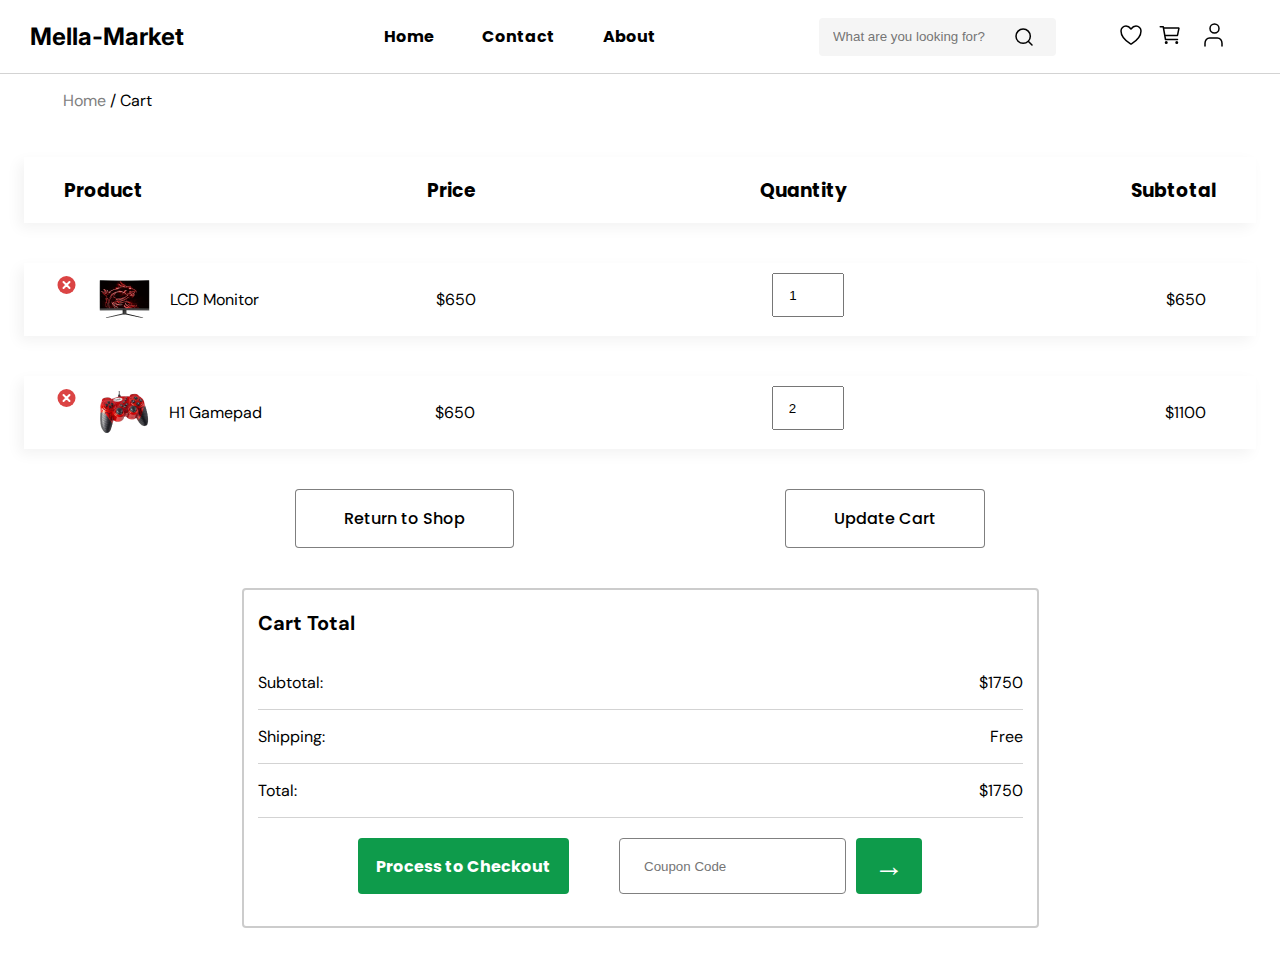
<file: Cart/index.html>
<!DOCTYPE html>
<html lang="en">
  <head>
    <meta charset="UTF-8" />
    <meta name="viewport" content="width=device-width, initial-scale=1.0" />
    <link rel="stylesheet" href="./styles.css" />
    <title>Document</title>
  </head>
  <body>
    <nav>
      <div class="left-nav">
        <span>Mella-Market</span>
        <ul>
          <li><a href="#">Home</a></li>
          <li><a href="#">Contact</a></li>
          <li><a href="#">About</a></li>
        </ul>
      </div>
      <div class="right-nav">
        <div class="search-wrapper">
          <input
            class="search-content"
            placeholder="What are you looking for?"
          />
          <svg
            width="24"
            height="24"
            viewBox="0 0 24 24"
            fill="none"
            xmlns="http://www.w3.org/2000/svg"
          >
            <path
              d="M20 20L16.2223 16.2156M18.3158 11.1579C18.3158 13.0563 17.5617 14.8769 16.2193 16.2193C14.8769 17.5617 13.0563 18.3158 11.1579 18.3158C9.2595 18.3158 7.43886 17.5617 6.0965 16.2193C4.75413 14.8769 4 13.0563 4 11.1579C4 9.2595 4.75413 7.43886 6.0965 6.0965C7.43886 4.75413 9.2595 4 11.1579 4C13.0563 4 14.8769 4.75413 16.2193 6.0965C17.5617 7.43886 18.3158 9.2595 18.3158 11.1579V11.1579Z"
              stroke="black"
              stroke-width="1.5"
              stroke-linecap="round"
            />
          </svg>
        </div>
        <div class="icons">
          <ul>
            <li>
              <a href="#"
                ><svg
                  width="22"
                  height="20"
                  viewBox="0 0 22 20"
                  fill="none"
                  xmlns="http://www.w3.org/2000/svg"
                >
                  <path
                    d="M6 1C3.239 1 1 3.23669 1 5.99621C1 8.22381 1.875 13.5107 10.488 18.8551C10.6423 18.9499 10.8194 19 11 19C11.1806 19 11.3577 18.9499 11.512 18.8551C20.125 13.5107 21 8.22381 21 5.99621C21 3.23669 18.761 1 16 1C13.239 1 11 4.028 11 4.028C11 4.028 8.761 1 6 1Z"
                    stroke="black"
                    stroke-width="1.5"
                    stroke-linecap="round"
                    stroke-linejoin="round"
                  />
                </svg>
              </a>
            </li>
            <li>
              <a href="#"
                ><svg
                  width="24"
                  height="24"
                  viewBox="0 0 24 24"
                  fill="none"
                  xmlns="http://www.w3.org/2000/svg"
                >
                  <path
                    d="M8.25 20.25C8.66421 20.25 9 19.9142 9 19.5C9 19.0858 8.66421 18.75 8.25 18.75C7.83579 18.75 7.5 19.0858 7.5 19.5C7.5 19.9142 7.83579 20.25 8.25 20.25Z"
                    stroke="black"
                    stroke-width="1.5"
                    stroke-linecap="round"
                    stroke-linejoin="round"
                  />
                  <path
                    d="M18.75 20.25C19.1642 20.25 19.5 19.9142 19.5 19.5C19.5 19.0858 19.1642 18.75 18.75 18.75C18.3358 18.75 18 19.0858 18 19.5C18 19.9142 18.3358 20.25 18.75 20.25Z"
                    stroke="black"
                    stroke-width="1.5"
                    stroke-linecap="round"
                    stroke-linejoin="round"
                  />
                  <path
                    d="M2.25 3.75H5.25L7.5 16.5H19.5"
                    stroke="black"
                    stroke-width="1.5"
                    stroke-linecap="round"
                    stroke-linejoin="round"
                  />
                  <path
                    d="M7.5 12.5H19.1925C19.2792 12.5001 19.3633 12.4701 19.4304 12.4151C19.4975 12.3601 19.5434 12.2836 19.5605 12.1986L20.9105 5.44859C20.9214 5.39417 20.92 5.338 20.9066 5.28414C20.8931 5.23029 20.8679 5.18009 20.8327 5.13717C20.7975 5.09426 20.7532 5.05969 20.703 5.03597C20.6528 5.01225 20.598 4.99996 20.5425 5H6"
                    stroke="black"
                    stroke-width="1.5"
                    stroke-linecap="round"
                    stroke-linejoin="round"
                  />
                </svg>
              </a>
            </li>
            <li>
              <a href="#"
                ><svg
                  width="32"
                  height="32"
                  viewBox="0 0 32 32"
                  fill="none"
                  xmlns="http://www.w3.org/2000/svg"
                >
                  <path
                    d="M24 27V24.3333C24 22.9188 23.5224 21.5623 22.6722 20.5621C21.8221 19.5619 20.669 19 19.4667 19H11.5333C10.331 19 9.17795 19.5619 8.32778 20.5621C7.47762 21.5623 7 22.9188 7 24.3333V27"
                    stroke="black"
                    stroke-width="1.5"
                    stroke-linecap="round"
                    stroke-linejoin="round"
                  />
                  <path
                    d="M16.5 14C18.9853 14 21 11.9853 21 9.5C21 7.01472 18.9853 5 16.5 5C14.0147 5 12 7.01472 12 9.5C12 11.9853 14.0147 14 16.5 14Z"
                    stroke="black"
                    stroke-width="1.5"
                    stroke-linecap="round"
                    stroke-linejoin="round"
                  />
                </svg>
              </a>
            </li>
          </ul>
        </div>
      </div>
    </nav>
    <p class="path"><span>Home</span> / Cart</p>
    <div class="Product-list">
      <div class="Cart Cart-header">
        <h3>Product</h3>
        <h3>Price</h3>
        <h3>Quantity</h3>
        <h3>Subtotal</h3>
      </div>
      <div class="Cart-item">
        <div class="item">
          <svg
            width="25"
            height="24"
            viewBox="0 0 25 24"
            fill="none"
            xmlns="http://www.w3.org/2000/svg"
          >
            <circle cx="12.5" cy="12" r="9" fill="#DB4444" />
            <path
              d="M9.5 15L12.5 12M15.5 9L12.4994 12M12.4994 12L9.5 9M12.5 12L15.5 15"
              stroke="white"
              stroke-width="2"
              stroke-linecap="round"
              stroke-linejoin="round"
            />
          </svg>
          <img src="./Images/Image1.png" alt="LCD Monitor" />
          <p>LCD Monitor</p>
        </div>
        <p class="price">$650</p>
        <input type="number" min="1" value="1" />
        <p class="subtotal-price">$650</p>
      </div>
      <div class="Cart-item">
        <div class="item">
          <svg
            width="25"
            height="24"
            viewBox="0 0 25 24"
            fill="none"
            xmlns="http://www.w3.org/2000/svg"
          >
            <circle cx="12.5" cy="12" r="9" fill="#DB4444" />
            <path
              d="M9.5 15L12.5 12M15.5 9L12.4994 12M12.4994 12L9.5 9M12.5 12L15.5 15"
              stroke="white"
              stroke-width="2"
              stroke-linecap="round"
              stroke-linejoin="round"
            />
          </svg>
          <img src="./Images/Image2.png" alt="LCD Monitor" />
          <p>H1 Gamepad</p>
        </div>
        <p class="price">$650</p>
        <input type="number" min="1" value="2" />
        <p class="subtotal-price">$1100</p>
      </div>
      <div class="Buttons">
        <button>Return to Shop</button>
        <button>Update Cart</button>
      </div>
      <div class="Cart-total">
        <h3>Cart Total</h3>
        <div class="Cart-subtotal">
          <p>Subtotal:</p>
          <p>$1750</p>
        </div>
        <div class="Cart-subtotal">
          <p>Shipping:</p>
          <p>Free</p>
        </div>
        <div class="Cart-subtotal">
          <p>Total:</p>
          <p>$1750</p>
        </div>
        <div class="Checkout-buttons">
          <button>Process to Checkout</button>
          <div class="Coupon">
            <input type="text" placeholder="Coupon Code" />
            <button><span class="right-arrow">&rarr;</span></button>
          </div>
        </div>
      </div>
    </div>
  </body>
</html>
</file>
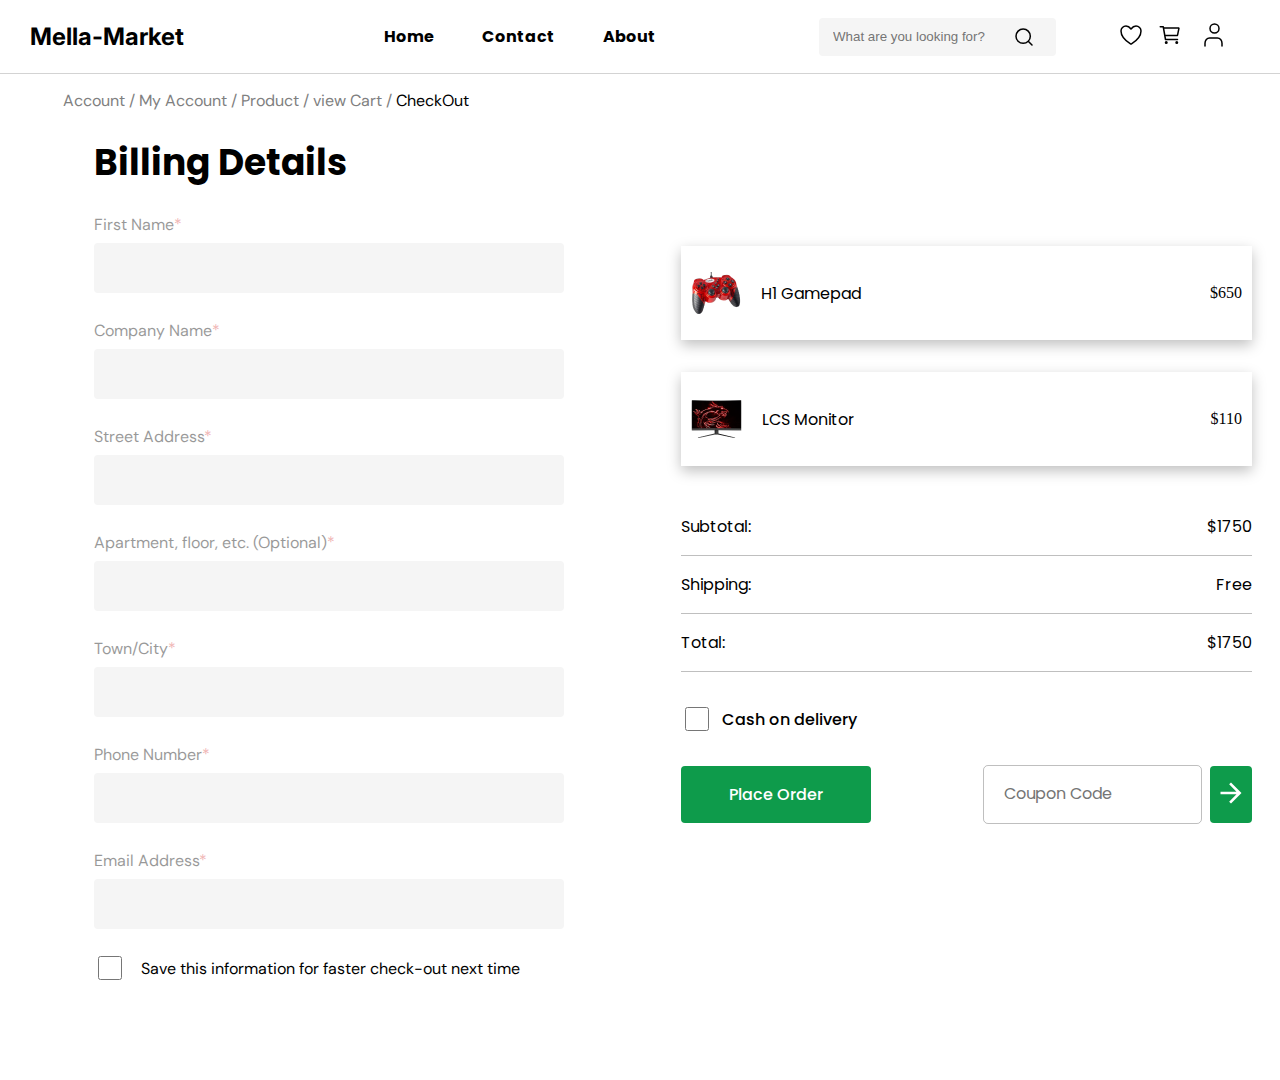
<file: Checkout/index.html>
<!DOCTYPE html>
<html lang="en">
  <head>
    <meta charset="UTF-8" />
    <meta name="viewport" content="width=device-width, initial-scale=1.0" />
    <link rel="stylesheet" href="./styles.css" />
    <title>Document</title>
  </head>
  <body>
    <nav>
      <div class="left-nav">
        <span>Mella-Market</span>
        <ul>
          <li><a href="#">Home</a></li>
          <li><a href="#">Contact</a></li>
          <li><a href="#">About</a></li>
        </ul>
      </div>
      <div class="right-nav">
        <div class="search-wrapper">
          <input
            class="search-content"
            placeholder="What are you looking for?"
          />
          <svg
            width="24"
            height="24"
            viewBox="0 0 24 24"
            fill="none"
            xmlns="http://www.w3.org/2000/svg"
          >
            <path
              d="M20 20L16.2223 16.2156M18.3158 11.1579C18.3158 13.0563 17.5617 14.8769 16.2193 16.2193C14.8769 17.5617 13.0563 18.3158 11.1579 18.3158C9.2595 18.3158 7.43886 17.5617 6.0965 16.2193C4.75413 14.8769 4 13.0563 4 11.1579C4 9.2595 4.75413 7.43886 6.0965 6.0965C7.43886 4.75413 9.2595 4 11.1579 4C13.0563 4 14.8769 4.75413 16.2193 6.0965C17.5617 7.43886 18.3158 9.2595 18.3158 11.1579V11.1579Z"
              stroke="black"
              stroke-width="1.5"
              stroke-linecap="round"
            />
          </svg>
        </div>
        <div class="icons">
          <ul>
            <li>
              <a href="#"
                ><svg
                  width="22"
                  height="20"
                  viewBox="0 0 22 20"
                  fill="none"
                  xmlns="http://www.w3.org/2000/svg"
                >
                  <path
                    d="M6 1C3.239 1 1 3.23669 1 5.99621C1 8.22381 1.875 13.5107 10.488 18.8551C10.6423 18.9499 10.8194 19 11 19C11.1806 19 11.3577 18.9499 11.512 18.8551C20.125 13.5107 21 8.22381 21 5.99621C21 3.23669 18.761 1 16 1C13.239 1 11 4.028 11 4.028C11 4.028 8.761 1 6 1Z"
                    stroke="black"
                    stroke-width="1.5"
                    stroke-linecap="round"
                    stroke-linejoin="round"
                  />
                </svg>
              </a>
            </li>
            <li>
              <a href="#"
                ><svg
                  width="24"
                  height="24"
                  viewBox="0 0 24 24"
                  fill="none"
                  xmlns="http://www.w3.org/2000/svg"
                >
                  <path
                    d="M8.25 20.25C8.66421 20.25 9 19.9142 9 19.5C9 19.0858 8.66421 18.75 8.25 18.75C7.83579 18.75 7.5 19.0858 7.5 19.5C7.5 19.9142 7.83579 20.25 8.25 20.25Z"
                    stroke="black"
                    stroke-width="1.5"
                    stroke-linecap="round"
                    stroke-linejoin="round"
                  />
                  <path
                    d="M18.75 20.25C19.1642 20.25 19.5 19.9142 19.5 19.5C19.5 19.0858 19.1642 18.75 18.75 18.75C18.3358 18.75 18 19.0858 18 19.5C18 19.9142 18.3358 20.25 18.75 20.25Z"
                    stroke="black"
                    stroke-width="1.5"
                    stroke-linecap="round"
                    stroke-linejoin="round"
                  />
                  <path
                    d="M2.25 3.75H5.25L7.5 16.5H19.5"
                    stroke="black"
                    stroke-width="1.5"
                    stroke-linecap="round"
                    stroke-linejoin="round"
                  />
                  <path
                    d="M7.5 12.5H19.1925C19.2792 12.5001 19.3633 12.4701 19.4304 12.4151C19.4975 12.3601 19.5434 12.2836 19.5605 12.1986L20.9105 5.44859C20.9214 5.39417 20.92 5.338 20.9066 5.28414C20.8931 5.23029 20.8679 5.18009 20.8327 5.13717C20.7975 5.09426 20.7532 5.05969 20.703 5.03597C20.6528 5.01225 20.598 4.99996 20.5425 5H6"
                    stroke="black"
                    stroke-width="1.5"
                    stroke-linecap="round"
                    stroke-linejoin="round"
                  />
                </svg>
              </a>
            </li>
            <li>
              <a href="#"
                ><svg
                  width="32"
                  height="32"
                  viewBox="0 0 32 32"
                  fill="none"
                  xmlns="http://www.w3.org/2000/svg"
                >
                  <path
                    d="M24 27V24.3333C24 22.9188 23.5224 21.5623 22.6722 20.5621C21.8221 19.5619 20.669 19 19.4667 19H11.5333C10.331 19 9.17795 19.5619 8.32778 20.5621C7.47762 21.5623 7 22.9188 7 24.3333V27"
                    stroke="black"
                    stroke-width="1.5"
                    stroke-linecap="round"
                    stroke-linejoin="round"
                  />
                  <path
                    d="M16.5 14C18.9853 14 21 11.9853 21 9.5C21 7.01472 18.9853 5 16.5 5C14.0147 5 12 7.01472 12 9.5C12 11.9853 14.0147 14 16.5 14Z"
                    stroke="black"
                    stroke-width="1.5"
                    stroke-linecap="round"
                    stroke-linejoin="round"
                  />
                </svg>
              </a>
            </li>
          </ul>
        </div>
      </div>
    </nav>
    <p class="path">
      <span>Account / My Account / Product / view Cart / </span>CheckOut
    </p>
    <h1>Billing Details</h1>
    <div class="content-wrapper">
      <div class="Form-Container">
        <div class="form-group">
          <label for="First_Name">First Name</label>
          <input type="text" class="First_Name" />
        </div>
        <div class="form-group">
          <label for="Company_Name">Company Name</label>
          <input type="text" class="Company_Name" />
        </div>
        <div class="form-group">
          <label for="Street_Address">Street Address</label>
          <input type="text" class="Street_Address" />
        </div>
        <div class="form-group">
          <label for="Apartment">Apartment, floor, etc. (Optional)</label>
          <input type="text" class="Apartment" />
        </div>
        <div class="form-group">
          <label for="Town">Town/City</label>
          <input type="text" class="Town" />
        </div>
        <div class="form-group">
          <label for="Phone_Number">Phone Number</label>
          <input type="text" class="Phone_Number" />
        </div>
        <div class="form-group">
          <label for="Email_Address">Email Address</label>
          <input type="text" class="Email_Address" />
        </div>
        <div class="checkout-group">
          <input class="checkbox" type="checkbox" /><span class="save"
            >Save this information for faster check-out next time</span
          >
        </div>
      </div>
      <div class="checkout-summary">
        <div class="Gamepad">
          <div class="gamepad-group">
            <img src="../Cart/Images/Image2.png" alt="H1 Gamepad" />
            <p>H1 Gamepad</p>
          </div>
          <p>$650</p>
        </div>
        <div class="Gamepad">
          <div class="gamepad-group">
            <img src="../Cart/Images/Image1.png" alt="H1 Gamepad" />
            <p>LCS Monitor</p>
          </div>
          <p>$110</p>
        </div>
        <div class="price">
          <div class="pricing-info">
            <p>Subtotal:</p>
            <p>$1750</p>
          </div>
          <div class="pricing-info">
            <p>Shipping:</p>
            <p>Free</p>
          </div>
          <div class="pricing-info">
            <p>Total:</p>
            <p>$1750</p>
          </div>
          <div class="radio">
            <input type="checkbox" class="save" /><span>Cash on delivery</span>
          </div>
          <div class="checkout-buttons">
            <button class="Placeorder">Place Order</button>
            <div class="Coupon">
              <input type="text" placeholder="Coupon Code" />
              <button>
                <span>
                  <svg
                    width="22"
                    height="22"
                    viewBox="0 0 22 22"
                    fill="none"
                    xmlns="http://www.w3.org/2000/svg"
                  >
                    <path
                      d="M11 0.500061L9.14937 2.35069L16.4731 9.68756H0.5V12.3126H16.4731L9.14937 19.6494L11 21.5001L21.5 11.0001L11 0.500061Z"
                      fill="white"
                    />
                  </svg>
                </span>
              </button>
            </div>
          </div>
        </div>
      </div>
    </div>
  </body>
</html>
</file>
<file: Cart/styles.css>
@import url("https://fonts.googleapis.com/css2?family=DM+Sans:opsz@9..40&family=Inter:opsz,wght@14..32,700&family=Poppins:wght@400;700&display=swap");

html,
body {
  padding: 0;
  margin: 0;
  box-sizing: border-box;
}

nav {
  width: 100%;
  height: 73px;
  display: flex;
  justify-content: space-between;
  align-items: center;
  padding: 0 30px;
  border-bottom: 0.5px solid lightgray;
}

.left-nav {
  width: auto;
  height: 24px;
  display: flex;
  gap: 160px;
  align-items: center;
}

.left-nav span {
  text-wrap: nowrap;
  font-size: 24px;
  font-family: "Inter", sans-serif;
  font-optical-sizing: auto;
  font-weight: 700;
  font-style: normal;
}

.left-nav ul {
  display: flex;
  gap: 48px;
  list-style: none;
  font-family: "Poppins", sans-serif;
  font-weight: 700;
  font-style: normal;
  font-size: 16px;
}

ul a {
  text-decoration: none;
  color: black;
}

.right-nav {
  width: auto;
  height: 38px;
  display: flex;
  gap: 24px;
  align-items: center;
  margin-right: 80px;
}

.right-nav .search-wrapper {
  width: fit-content;
  height: 38px;
  display: flex;
  align-items: center;
  padding: 0 20px 0 12px;
  background-color: #f5f5f5;
  border-radius: 4px;
}

.search-wrapper > svg {
  cursor: pointer;
}

.right-nav .search-content {
  display: flex;
  height: 24px;
  width: auto;
  align-items: center;
  gap: 34px;
  flex-wrap: nowrap;
  border: none;
  background-color: #f5f5f5;
}

.search-content p {
  text-wrap: nowrap;
}

.icons ul {
  display: flex;
  list-style: none;
  gap: 16px;
  align-items: center;
}

/* Path  */

.path {
  margin-left: 63px;
  font-family: "DM Sans", sans-serif;
}

.path span {
  color: gray;
}

/* Product List */

.Product-list {
  width: fit-content;
  height: auto;
  margin: auto;
  /* border: solid red; */
  display: flex;
  flex-direction: column;
  gap: 40px;
  position: relative;
  top: 30px;
}

.Product-list .Cart {
  display: flex;
  gap: 284px;
  box-shadow: -5px 5px 13px 0 rgba(0, 0, 0, 0.05);
  padding: 0 40px;
  font-family: "Poppins", sans-serif;
  font-weight: 700;
  font-size: 16px;
  font-style: normal;
}

.Cart-item {
  box-shadow: -5px 5px 13px 0 rgba(0, 0, 0, 0.05);
  display: flex;
  padding: 10px 30px;
  font-family: "DM Sans", sans-serif;
  font-weight: 400;
  font-style: normal;
  font-size: 16px;
  justify-content: space-between;
}

.item {
  display: flex;
  gap: 20px;
  width: 210px;
  align-items: center;
  text-wrap: nowrap;
}

.item p {
    width: 100px;
}

.item svg {
  align-self: flex-start;
  cursor: pointer;
  flex-shrink: 0;
}

input[type="number"] {
  width: 72px;
  height: 44px;
  padding: 0 15px;
  box-sizing: border-box;
}

.Cart-item .price {
  margin-left: 125px;
}
.Cart-item input {
  margin-left: 250px;
}
.Cart-item .subtotal-price {
  margin-left: 275px;
  padding-right: 20px;
}

.Buttons {
  display: flex;
  justify-content: space-evenly;
}

.Buttons > button {
  padding: 16px 48px;
  background-color: #fff;
  border: 1px solid rgba(0, 0, 0, 0.5);
  border-radius: 4px;
  cursor: pointer;
  font-family: "Poppins", sans-serif;
  font-weight: 500;
  font-size: 16px;
}

.Cart-total {
  display: flex;
  flex-direction: column;
  width: 765px;
  height: auto;
  margin: auto;
  border: 2px solid rgba(0, 0, 0, 0.2);
  border-radius: 4px;
  padding: 0 14px;
  justify-content: center;
  margin-bottom: 40px;
  font-family: "DM Sans", sans-serif;
}

.Cart-total h3 {
    font-family: "DM Sans";
    font-size: 20px;
}

.Cart-total .Cart-subtotal {
  display: flex;
  justify-content: space-between;
  border-bottom: 1px solid lightgray;
}

.Checkout-buttons {
  width: 100%;
  height: 56px;
  display: flex;
  justify-content: center;
  gap: 50px;
  margin-top: 20px;
  margin-bottom: 32px;
}

.Checkout-buttons button {
  padding: 16px 18px;
  font-weight: bold;
  border-radius: 4px;
  font-family: "Poppins", sans-serif;
  font-size: 16px;
}

.Coupon {
  display: flex;
  gap: 10px;
}

.Coupon input {
  padding: 16px 24px;
  border-radius: 4px;
  border: 1px solid gray;
}

.Checkout-buttons button {
  display: flex;
  align-items: center;
  color: white;
  background-color: #0e9b4b;
  border: none;
  outline: none;
  cursor: pointer;
}

button > .right-arrow {
  font-size: 30px;
}
</file>
<file: Checkout/styles.css>
@import url("https://fonts.googleapis.com/css2?family=DM+Sans:opsz@9..40&family=Inter:opsz,wght@14..32,700&family=Poppins:wght@400;700&display=swap");

html,
body {
  padding: 0;
  margin: 0;
  box-sizing: border-box;
}

nav {
  width: 100%;
  height: 73px;
  display: flex;
  justify-content: space-between;
  align-items: center;
  padding: 0 30px;
  border-bottom: 0.5px solid lightgray;
}

.left-nav {
  width: auto;
  height: 24px;
  display: flex;
  gap: 160px;
  align-items: center;
}

.left-nav span {
  text-wrap: nowrap;
  font-size: 24px;
  font-family: "Inter", sans-serif;
  font-optical-sizing: auto;
  font-weight: 700;
  font-style: normal;
}

.left-nav ul {
  display: flex;
  gap: 48px;
  list-style: none;
  font-family: "Poppins", sans-serif;
  font-weight: 700;
  font-style: normal;
  font-size: 16px;
}

ul a {
  text-decoration: none;
  color: black;
}

.right-nav {
  width: auto;
  height: 38px;
  display: flex;
  gap: 24px;
  align-items: center;
  margin-right: 80px;
}

.right-nav .search-wrapper {
  width: fit-content;
  height: 38px;
  display: flex;
  align-items: center;
  padding: 0 20px 0 12px;
  background-color: #f5f5f5;
  border-radius: 4px;
}

.search-wrapper > svg {
  cursor: pointer;
}

.right-nav .search-content {
  display: flex;
  height: 24px;
  width: auto;
  align-items: center;
  gap: 34px;
  flex-wrap: nowrap;
  border: none;
  background-color: #f5f5f5;
}

.search-content p {
  text-wrap: nowrap;
}

.icons ul {
  display: flex;
  list-style: none;
  gap: 16px;
  align-items: center;
}

/* Path */

.path {
  margin-left: 63px;
  font-family: "DM Sans", sans-serif;
}

.path span {
  color: gray;
}

/* Content Wrapper */

.content-wrapper {
  display: flex;
  width: 1252px;
  height: auto;
  gap: 117px;
  margin-bottom: 100px;
}

/* Form */

h1 {
  font-family: "Poppins", sans-serif;
  font-weight: 700;
  font-size: 36px;
  margin-left: 94px;
}

.Form-Container {
  display: flex;
  flex-direction: column;
  gap: 24px;
  margin-left: 94px;
}

.form-group {
  display: flex;
  flex-direction: column;
  width: 470px;
  height: 82px;
  gap: 8px;
}

.form-group label {
  font-family: "DM Sans", sans-serif;
  font-size: 16px;
  font-weight: 400;
  opacity: 0.4;
}

.form-group label::after {
  content: "*";
  color: #db4444;
}

.form-group input {
  height: 50px;
  background-color: #f5f5f5;
  border: 1px transparent;
  border-radius: 4px;
  box-sizing: border-box;
  padding: 20px;
}

.checkout-group {
  height: 24px;
  display: flex;
  align-items: center;
  gap: 16px;
}

.checkbox {
  width: 24px;
  height: 24px;
}

.save {
  font-family: "DM Sans", sans-serif;
  font-size: 16px;
  font-weight: 400;
}

/* Checkout-Summery */

.checkout-summary {
  /* border: 1px solid red; */
  width: 685px;
  display: flex;
  flex-direction: column;
  gap: 32px;
  margin-top: 32px;
}

.Gamepad {
  display: flex;
  padding: 10px;
  align-items: center;
  justify-content: space-between;
  height: 74px;
  box-shadow: 0 5px 13px 0 rgba(0, 0, 0, 0.25);
}

.Gamepad .gamepad-group {
  display: flex;
  gap: 20px;
  width: 177px;
  font-family: "Poppins", sans-serif;
  font-size: 16px;
}

.gamepad-group img {
  height: auto;
  object-fit: contain;
}

.price {
  display: flex;
  flex-direction: column;
  font-family: "Poppins", sans-serif;
}

.pricing-info {
  display: flex;
  justify-content: space-between;
  border-bottom: 1px solid rgba(0, 0, 0, 0.25);
}

.radio {
  margin-top: 32px;
  margin-bottom: 32px;
  display: flex;
  gap: 10px;
  font-family: "Poppins";
  font-size: 16px;
  font-weight: 500;
  align-items: center;
}

.radio > input {
  height: 24px;
  width: 24px;
}

.checkout-buttons {
  display: flex;
  justify-content: space-between;
}

.checkout-buttons button {
  cursor: pointer;
}

.checkout-buttons button:hover {
  background-color: rgba(14, 155, 75, 0.85);
}

.Coupon {
  display: flex;
  gap: 9px;
}

.Coupon input {
  padding: 20px;
  box-sizing: border-box;
  border-radius: 4px;
  border: none;
  outline: 1.5px solid rgba(0, 0, 0, 0.25);
}

.Coupon input::placeholder {
  font-size: 16px;
  font-family: "Poppins", sans-serif;
}

.Coupon button {
  background-color: #0e9b4b;
  border: none;
  padding: 5px 10px;
  border-radius: 4px;
}

.Placeorder {
  padding: 16px 48px;
  font-family: "Poppins", sans-serif;
  font-size: 16px;
  font-weight: 500;
  background-color: #0e9b4b;
  color: white;
  border-radius: 4px;
  border: none;
}
</file>
